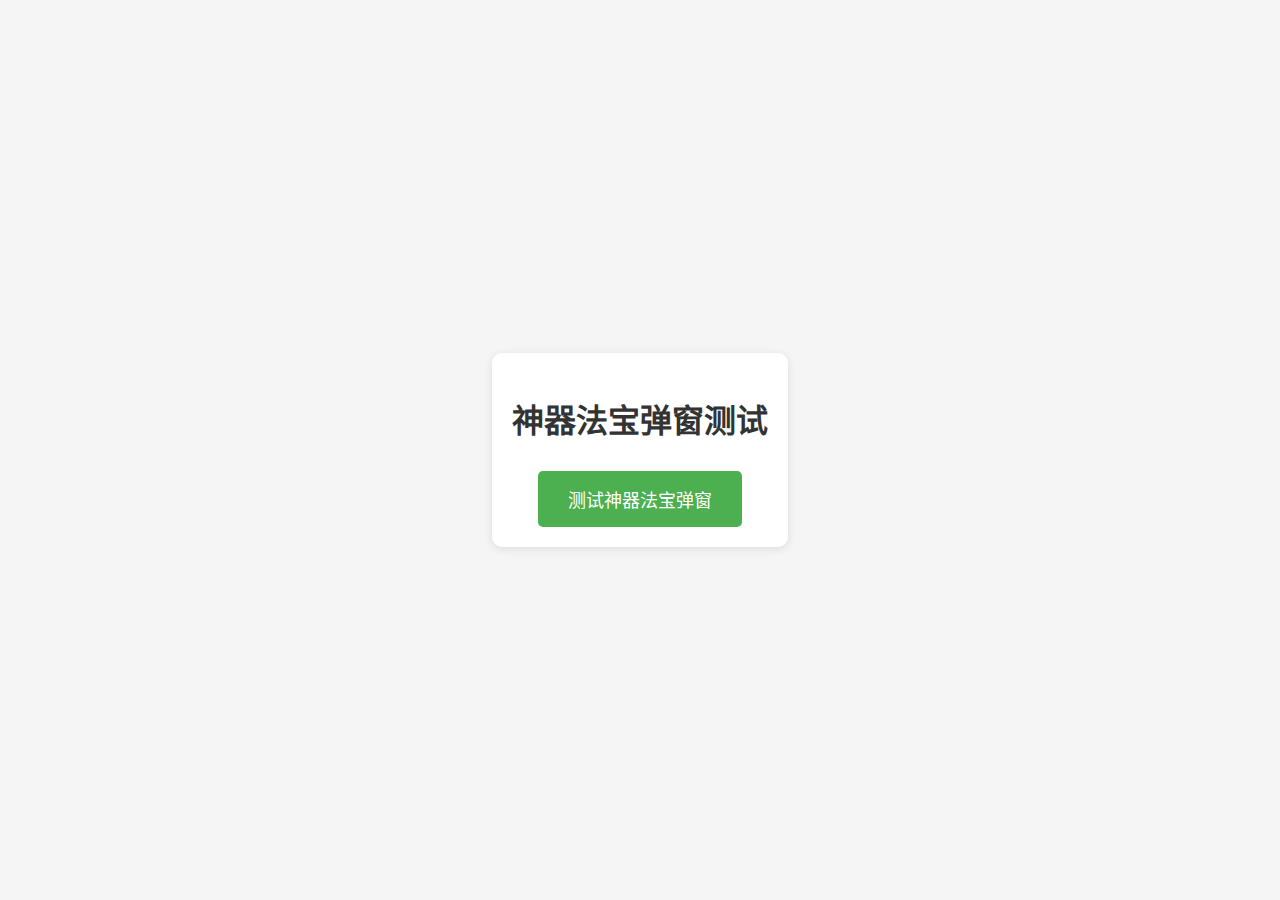
<file: test_artifact_modal.html>
<!DOCTYPE html>
<html lang="zh-CN">
<head>
    <meta charset="UTF-8">
    <meta name="viewport" content="width=device-width, initial-scale=1.0">
    <title>神器法宝弹窗测试</title>
    <style>
        body {
            font-family: Arial, sans-serif;
            display: flex;
            justify-content: center;
            align-items: center;
            height: 100vh;
            margin: 0;
            background-color: #f5f5f5;
        }
        .container {
            text-align: center;
            padding: 20px;
            background-color: white;
            border-radius: 10px;
            box-shadow: 0 2px 10px rgba(0, 0, 0, 0.1);
        }
        button {
            background-color: #4CAF50;
            color: white;
            border: none;
            padding: 15px 30px;
            font-size: 18px;
            border-radius: 5px;
            cursor: pointer;
            transition: background-color 0.3s;
        }
        button:hover {
            background-color: #45a049;
        }
        h1 {
            color: #333;
            margin-bottom: 30px;
        }
    </style>
</head>
<body>
    <div class="container">
        <h1>神器法宝弹窗测试</h1>
        <button id="test-artifact-modal">测试神器法宝弹窗</button>
    </div>

    <!-- 引入cultivation_guide.js文件，其中包含showArtifactModal函数 -->
    <script src="cultivation_guide.js"></script>
    
    <script>
        // 为测试按钮添加点击事件
        document.getElementById('test-artifact-modal').addEventListener('click', function() {
            // 调用神器法宝弹窗函数
            showArtifactModal();
        });
    </script>
</body>
</html>
</file>
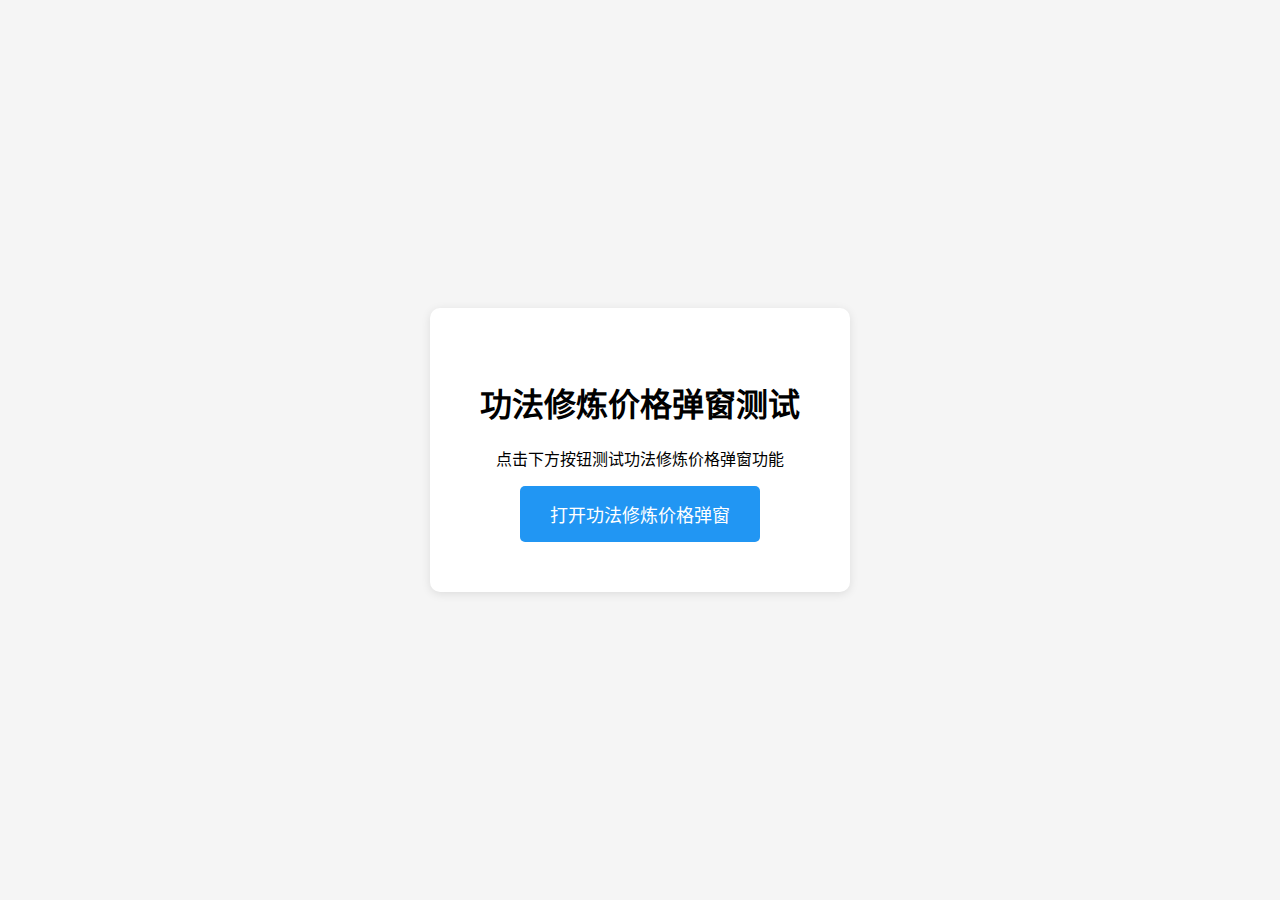
<file: test_cultivation_modal.html>
<!DOCTYPE html>
<html lang="zh-CN">
<head>
    <meta charset="UTF-8">
    <meta name="viewport" content="width=device-width, initial-scale=1.0">
    <title>测试功法修炼价格弹窗</title>
    <style>
        body {
            font-family: Arial, sans-serif;
            display: flex;
            justify-content: center;
            align-items: center;
            height: 100vh;
            margin: 0;
            background-color: #f5f5f5;
        }
        .test-container {
            text-align: center;
            padding: 50px;
            background-color: white;
            border-radius: 10px;
            box-shadow: 0 2px 10px rgba(0,0,0,0.1);
        }
        .test-button {
            background-color: #2196F3;
            color: white;
            border: none;
            padding: 15px 30px;
            font-size: 18px;
            border-radius: 5px;
            cursor: pointer;
            transition: background-color 0.3s;
        }
        .test-button:hover {
            background-color: #1976D2;
        }
    </style>
</head>
<body>
    <div class="test-container">
        <h1>功法修炼价格弹窗测试</h1>
        <p>点击下方按钮测试功法修炼价格弹窗功能</p>
        <button id="test-modal-button" class="test-button">打开功法修炼价格弹窗</button>
    </div>
    
    <!-- 导入我们的cultivation_guide.js文件 -->
    <script src="cultivation_guide.js"></script>
    
    <!-- 测试脚本 -->
    <script>
        document.getElementById('test-modal-button').addEventListener('click', function() {
            // 确保函数已加载
            if (typeof showCultivationPriceModal === 'function') {
                showCultivationPriceModal();
            } else {
                alert('弹窗函数未加载，请检查cultivation_guide.js文件');
            }
        });
        
        // 添加动画样式
        const style = document.createElement('style');
        style.textContent = `
            @keyframes modalAppear {
                from {
                    opacity: 0;
                    transform: translateY(-20px);
                }
                to {
                    opacity: 1;
                    transform: translateY(0);
                }
            }
        `;
        document.head.appendChild(style);
    </script>
</body>
</html>
</file>
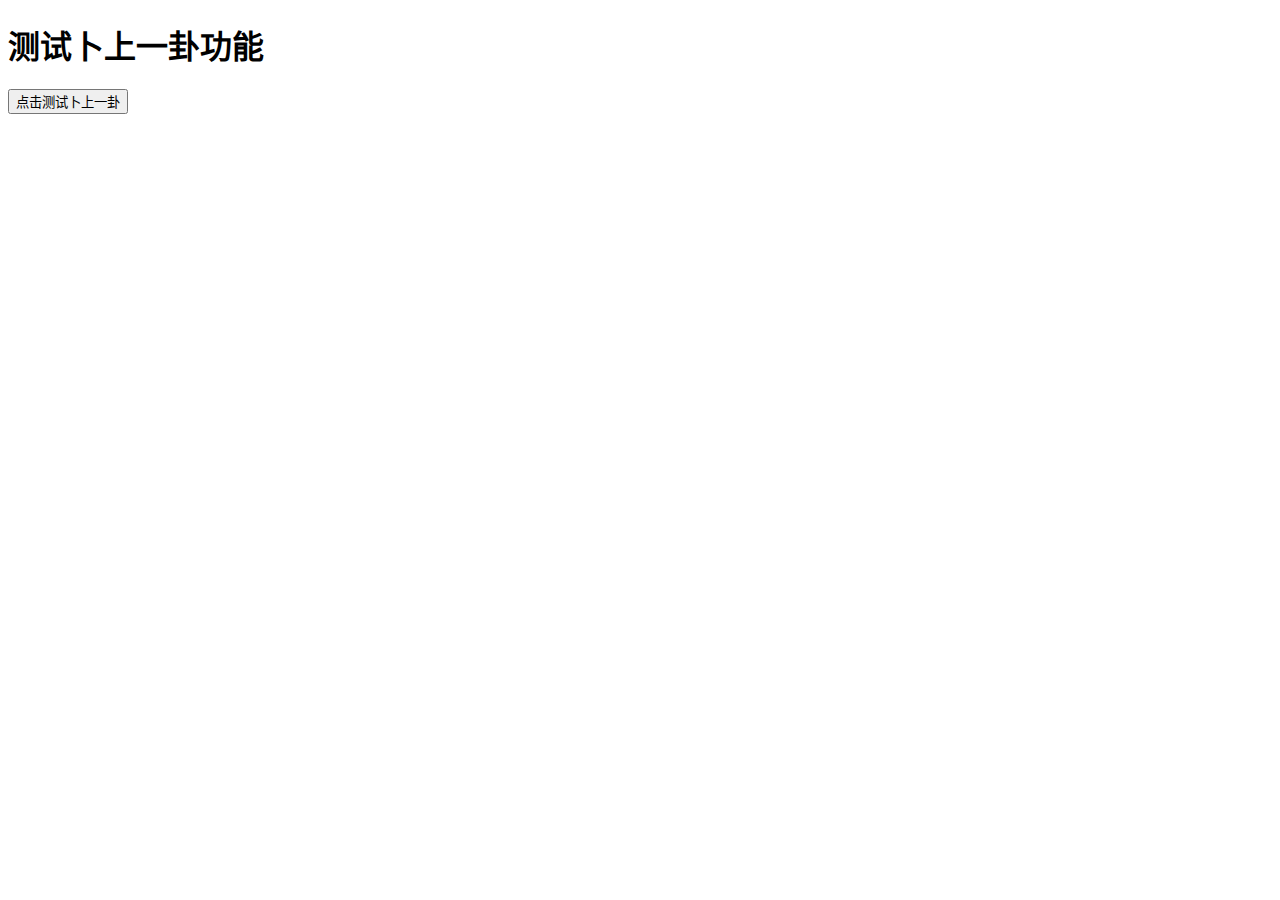
<file: test_fortune.html>
<!DOCTYPE html>
<html lang="zh-CN">
<head>
    <meta charset="UTF-8">
    <meta name="viewport" content="width=device-width, initial-scale=1.0">
    <title>测试卜上一卦功能</title>
    <style>
        .fortune-modal {
            position: fixed;
            top: 0;
            left: 0;
            width: 100%;
            height: 100%;
            background-color: rgba(0, 0, 0, 0.5);
            display: flex;
            justify-content: center;
            align-items: center;
            z-index: 9999;
        }
        .fortune-modal-content {
            background-color: white;
            padding: 20px;
            border-radius: 8px;
            max-width: 500px;
            width: 90%;
        }
    </style>
</head>
<body>
    <h1>测试卜上一卦功能</h1>
    <button onclick="window.showFortuneTelling();">点击测试卜上一卦</button>
    
    <script src="fortune_telling.js"></script>
    <script>
        // 初始化卦象功能
        if (window.initFortuneTelling) {
            window.initFortuneTelling();
        }
    </script>
</body>
</html>
</file>
